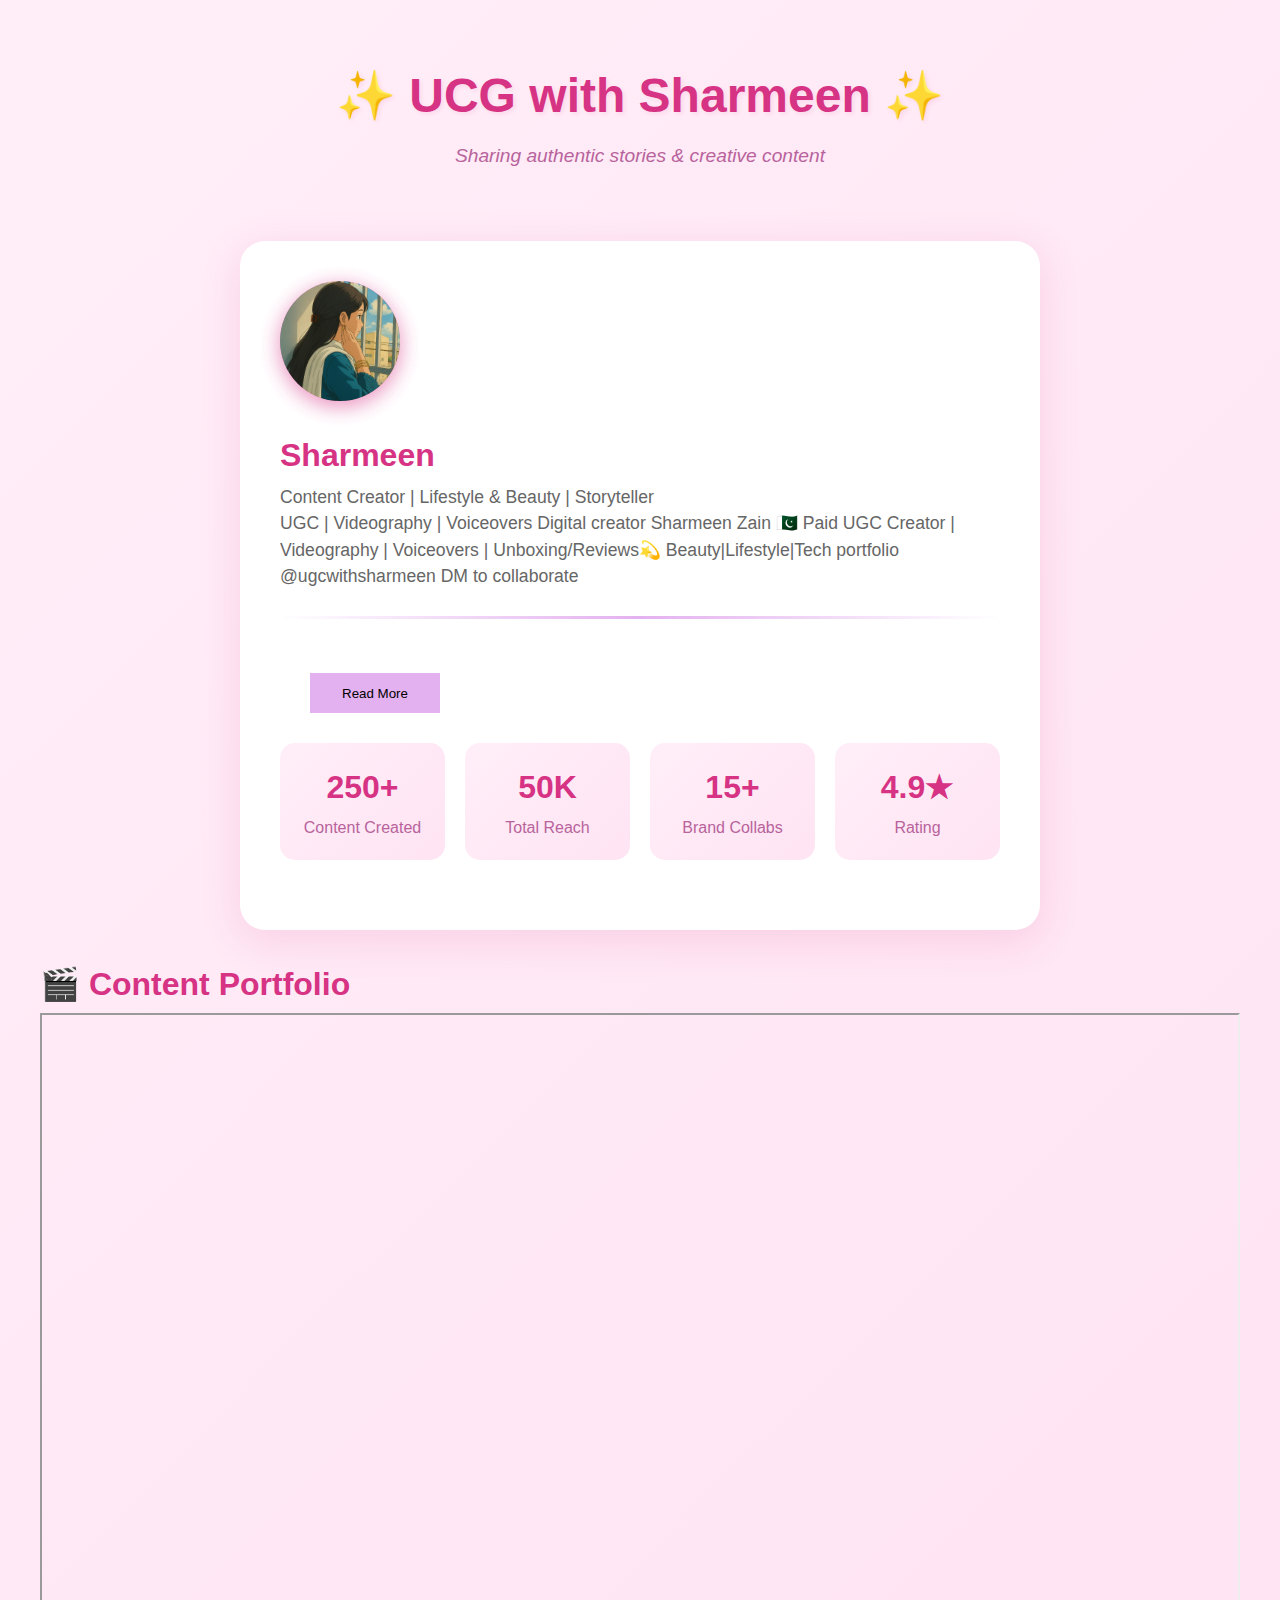
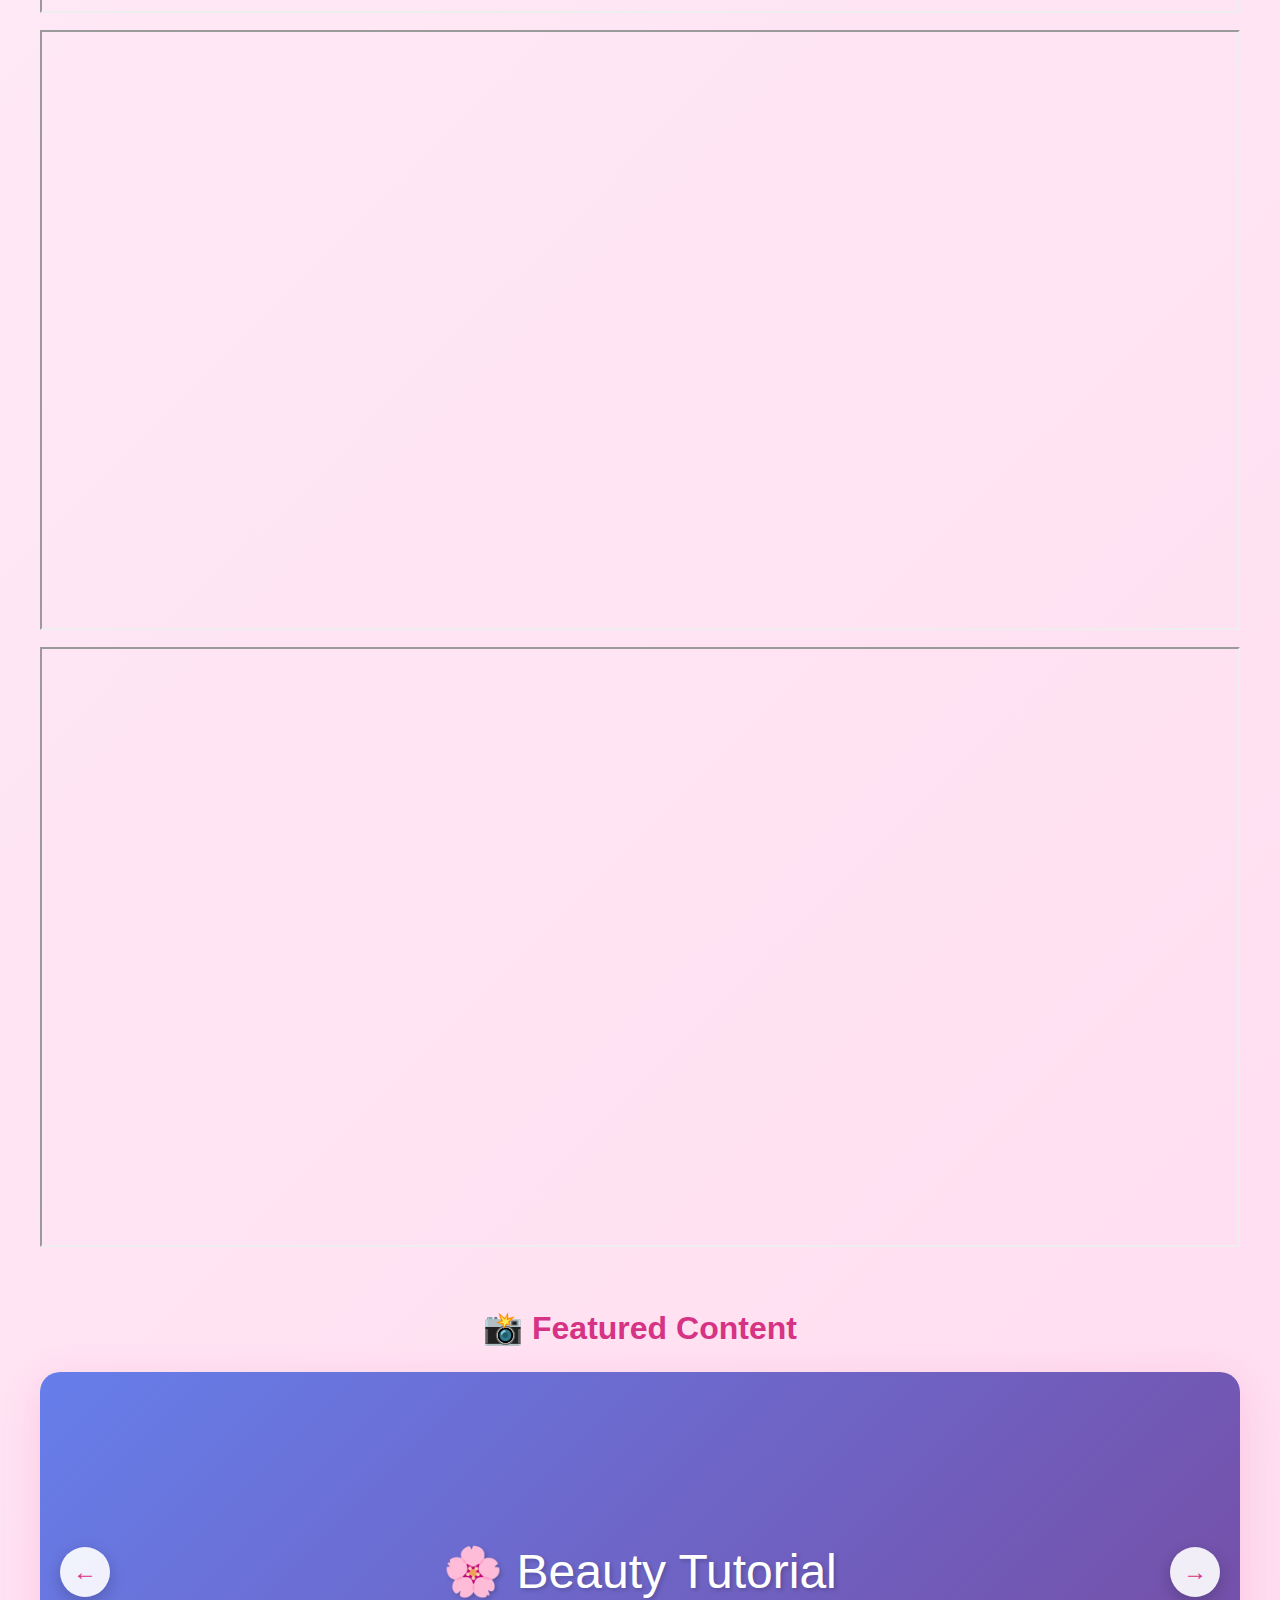
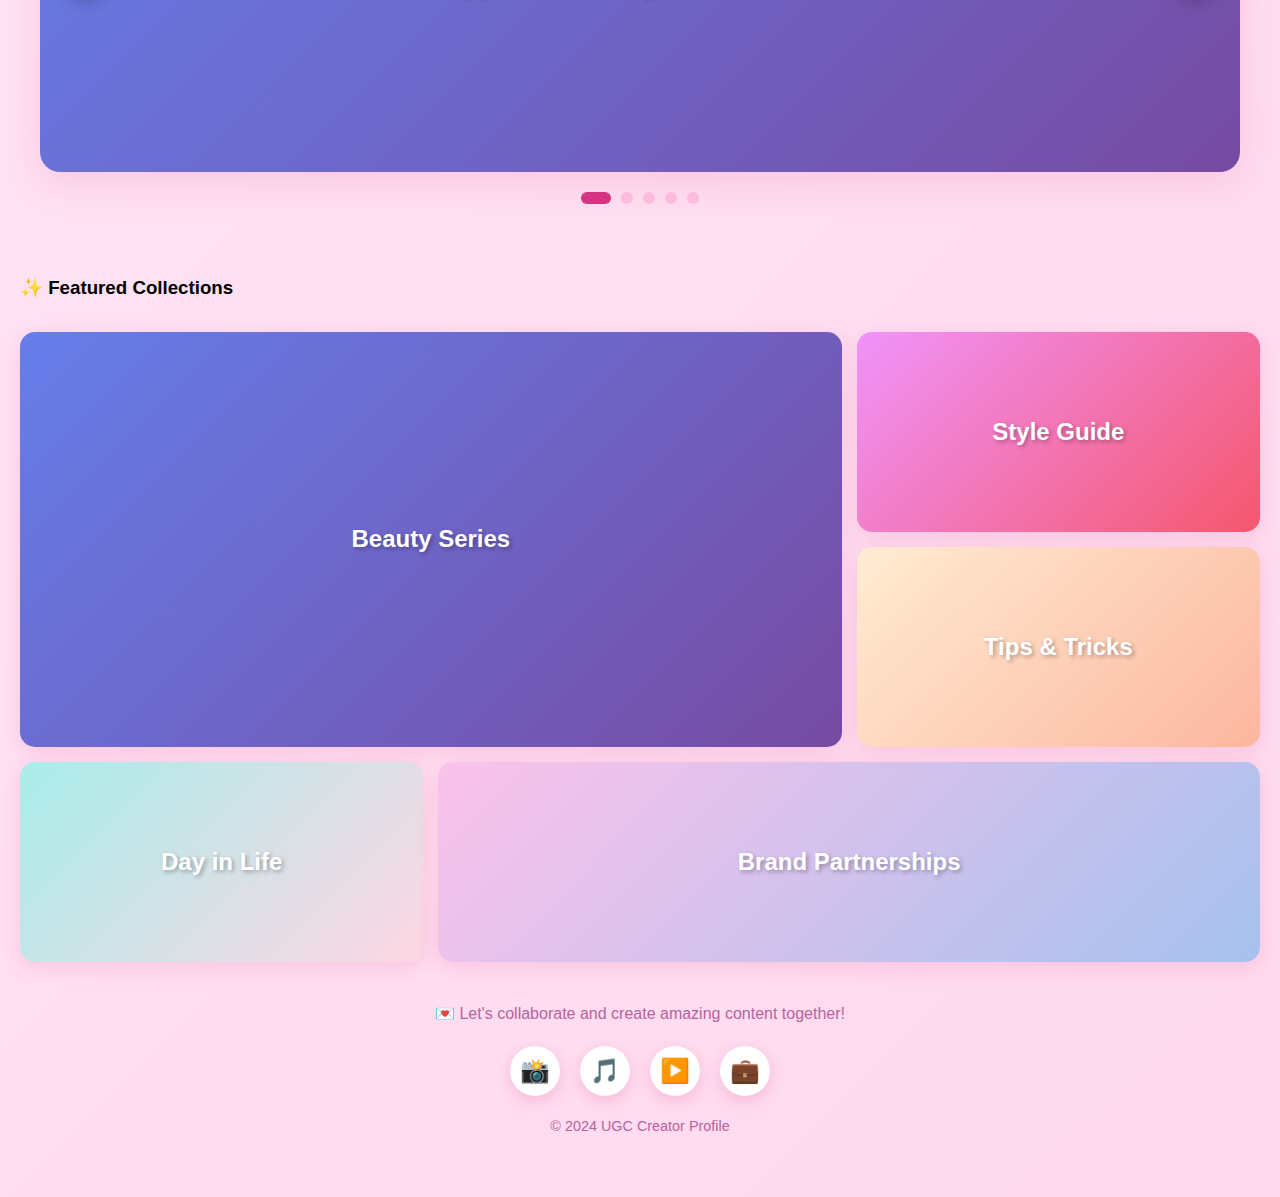
<file: index.html>
<!DOCTYPE html>
<html lang="en">
<head>
    <meta charset="UTF-8">
    <meta http-equiv="X-UA-Compatible" content="IE=edge">
    <meta name="viewport" content="width=device-width, initial-scale=1.0">
    <link rel="stylesheet" href="css/style-home.css">
    <title>Sharmeen</title>
</head>
<body>
    <body>
        <div class="container">
            <header>
                <h1>✨ UCG with Sharmeen  ✨</h1>
                <p class="tagline">Sharing authentic stories & creative content</p>
            </header>
    
            <div class="profile-card">
                <div class="profile-header">
                    <div class="profile-image"><img class="profile-image" src="images/sharmee.jpg"></div>
                    <div class="profile-info">
                        <h2>Sharmeen</h2>
                        <p>Content Creator | Lifestyle & Beauty | Storyteller</p>
                        <p> 
                            UGC | Videography | Voiceovers
                            Digital creator
                            Sharmeen Zain 🇵🇰
                            Paid UGC Creator | Videography | Voiceovers | Unboxing/Reviews💫
                            Beauty|Lifestyle|Tech
                            portfolio @ugcwithsharmeen
                            DM to collaborate <br> <br>
                            <div class="hr-2"></div> 
                        </p>
                        <br>
                    </div>
                    <br>
                    <div>
                       
                        <a href="https://www.instagram.com/sharmeens_desk_ugc/"> 
                        <button class="custom-btn btn-5"><span>Read More</span></button></a>
                    </div>
                   
                </div>
                
                <div class="stats">
                    <div class="stat-card">
                        <div class="stat-number">250+</div>
                        <div class="stat-label">Content Created</div>
                    </div>
                    <div class="stat-card">
                        <div class="stat-number">50K</div>
                        <div class="stat-label">Total Reach</div>
                    </div>
                    <div class="stat-card">
                        <div class="stat-number">15+</div>
                        <div class="stat-label">Brand Collabs</div>
                    </div>
                    <div class="stat-card">
                        <div class="stat-number">4.9★</div>
                        <div class="stat-label">Rating</div>
                    </div>
                </div>
            </div>
            <h2 class="profile-txt">🎬 Content Portfolio</h2>
            <div class="row-3 content-grid bg-2">
                
                <div class="grid-item-1">
                        <iframe 
                        src="https://drive.google.com/file/d/1WQyHKrKH6-Yj9OWZIprB-U641HfsEWWf/preview"
                        width="100%" 
                        height="600px"
                        allow="autoplay">
                    </iframe>

                </div> 
        
                    <div class="grid-item-1">
                    <iframe 
                    src="https://drive.google.com/file/d/11tLUpIEtMWGNTzFT1V3c-8XjsCdONp6o/preview"
                    width="100%" 
                    height="600px"
                    allow="autoplay">
                </iframe>
            

            </div>
            <div class="grid-item-1">
                <iframe 
                src="https://drive.google.com/file/d/1slEnqghO3OTyUtLFuBJqBEH632_c6k13/preview"
                width="100%" 
                height="600px"
                allow="autoplay">
            </iframe>
        
        </div>
        </div> 
        
    
            <div class="slider-section">
                <h3>📸 Featured Content</h3>
                <div class="slider-container">
                    <div class="slider" id="slider">
                        <div class="slide" style="background: linear-gradient(135deg, #667eea 0%, #764ba2 100%);">
                            🌸 Beauty Tutorial
                        </div>
                        <div class="slide" style="background: linear-gradient(135deg, #f093fb 0%, #f5576c 100%);">
                            👗 Fashion Lookbook
                        </div>
                        <div class="slide" style="background: linear-gradient(135deg, #ffecd2 0%, #fcb69f 100%);">
                            🎨 Lifestyle Vlog
                        </div>
                        <div class="slide" style="background: linear-gradient(135deg, #a8edea 0%, #fed6e3 100%);">
                            💄 Product Review
                        </div>
                        <div class="slide" style="background: linear-gradient(135deg, #fbc2eb 0%, #a6c1ee 100%);">
                            ✨ Brand Campaign
                        </div>
                    </div>
                    <div class="slider-controls">
                        <button class="slider-btn" onclick="previousSlide()">←</button>
                        <button class="slider-btn" onclick="nextSlide()">→</button>
                    </div>
                </div>
                <div class="slider-dots" id="dots"></div>
            </div>
         
    
       </div>
          
                <h3>✨ Featured Collections</h3>
                <div class="featured-grid">
                    <div class="featured-item">
                        <div class="featured-label">Beauty Series</div>
                    </div>
                    <div class="featured-item">
                        <div class="featured-label">Style Guide</div>
                    </div>
                    <div class="featured-item">
                        <div class="featured-label">Tips & Tricks</div>
                    </div>
                    <div class="featured-item">
                        <div class="featured-label">Day in Life</div>
                    </div>
                    <div class="featured-item">
                        <div class="featured-label">Brand Partnerships</div>
                    </div>
                </div>
            </div>
    
            <footer>
                <p>💌 Let's collaborate and create amazing content together!</p>
                <div class="social-links">
                    <a href="#" class="social-btn">📸</a>
                    <a href="#" class="social-btn">🎵</a>
                    <a href="#" class="social-btn">▶️</a>
                    <a href="#" class="social-btn">💼</a>
                </div>
                <p style="margin-top: 20px; font-size: 0.9em;">© 2024 UGC Creator Profile</p>
            </footer>
        </div>
</body>
</html>


<script src="js/clo-exs.js"></script>
</file>
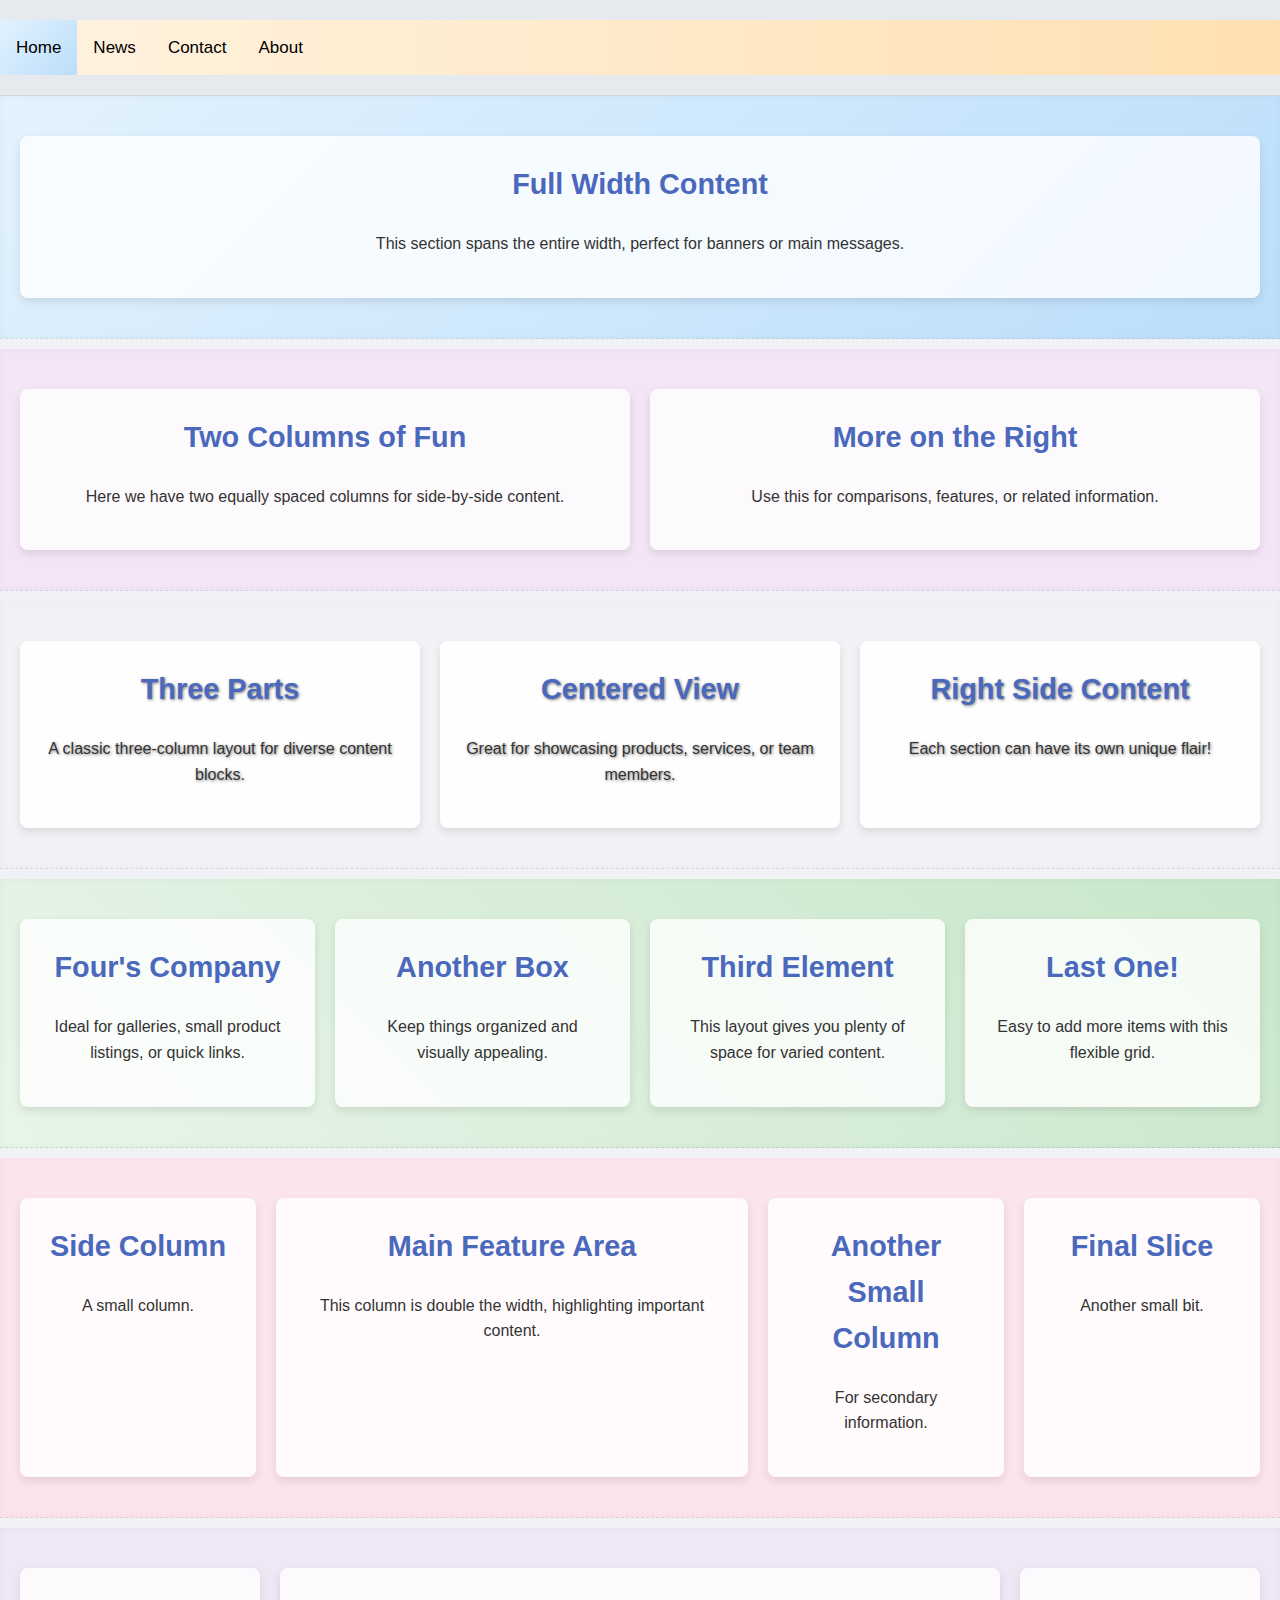
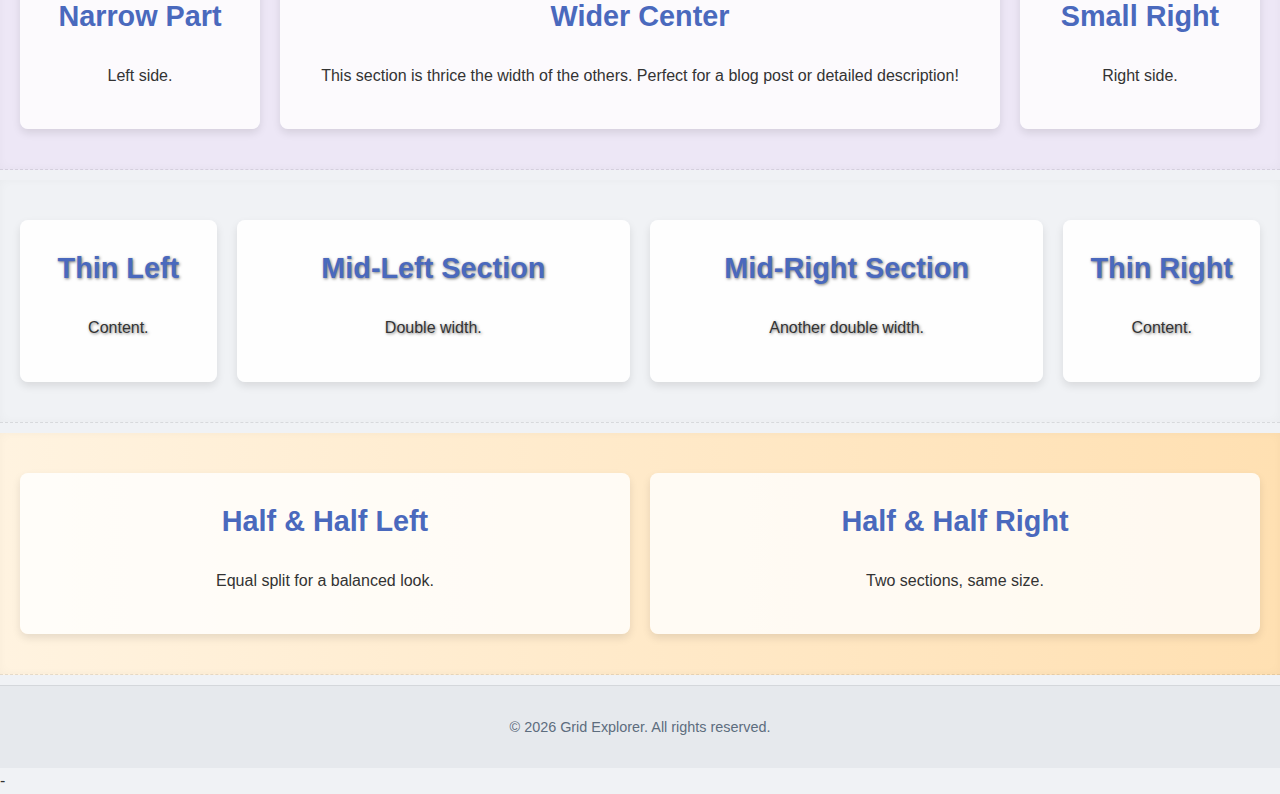
<file: a.html>
<!DOCTYPE html>
<html lang="en">
<head>
    <meta charset="UTF-8">
    <meta name="viewport" content="width=device-width, initial-scale=1.0">
    <title>Dynamic Grid Layout Website</title>
    <link rel="stylesheet" href="css/style.css">
    <link rel="stylesheet" href="https://cdnjs.cloudflare.com/ajax/libs/font-awesome/4.7.0/css/font-awesome.min.css">
</head>
<body>
    <header class="header">
        <div class="topnav" id="myTopnav">
            <a href="#home" class="active">Home</a>
            <a href="#news">News</a>
            <a href="#contact">Contact</a>
            <a href="#about">About</a>
            <a href="javascript:void(0);" class="icon" onclick="myFunction()">
              <i class="fa fa-bars"></i>
            </a>
          </div>
          
    </header>

    <main>
        <section class="grid-section row-1 bg-gradient-1">
            <div class="grid-item grid-item-1">
                <h2>Full Width Content</h2>
                <p>This section spans the entire width, perfect for banners or main messages.</p>
            </div>
        </section>

        <section class="grid-section row-2 bg-pattern-1">
            <div class="grid-item grid-item-2">
                <h2>Two Columns of Fun</h2>
                <p>Here we have two equally spaced columns for side-by-side content.</p>
            </div>
            <div class="grid-item grid-item-3">
                <h2>More on the Right</h2>
                <p>Use this for comparisons, features, or related information.</p>
            </div>
        </section>

        <section class="grid-section row-3 bg-image-1">
            <div class="grid-item grid-item-4">
                <h2>Three Parts</h2>
                <p>A classic three-column layout for diverse content blocks.</p>
            </div>
            <div class="grid-item grid-item-5">
                <h2>Centered View</h2>
                <p>Great for showcasing products, services, or team members.</p>
            </div>
            <div class="grid-item grid-item-6">
                <h2>Right Side Content</h2>
                <p>Each section can have its own unique flair!</p>
            </div>
        </section>

        <section class="grid-section row-4 bg-gradient-2">
            <div class="grid-item grid-item-7">
                <h2>Four's Company</h2>
                <p>Ideal for galleries, small product listings, or quick links.</p>
            </div>
            <div class="grid-item grid-item-8">
                <h2>Another Box</h2>
                <p>Keep things organized and visually appealing.</p>
            </div>
            <div class="grid-item grid-item-9">
                <h2>Third Element</h2>
                <p>This layout gives you plenty of space for varied content.</p>
            </div>
            <div class="grid-item grid-item-10">
                <h2>Last One!</h2>
                <p>Easy to add more items with this flexible grid.</p>
            </div>
        </section>

        <section class="grid-section row-5 bg-color-1">
            <div class="grid-item grid-item-11">
                <h2>Side Column</h2>
                <p>A small column.</p>
            </div>
            <div class="grid-item grid-item-12">
                <h2>Main Feature Area</h2>
                <p>This column is double the width, highlighting important content.</p>
            </div>
            <div class="grid-item grid-item-13">
                <h2>Another Small Column</h2>
                <p>For secondary information.</p>
            </div>
            <div class="grid-item grid-item-14">
                <h2>Final Slice</h2>
                <p>Another small bit.</p>
            </div>
        </section>

        <section class="grid-section row-6 bg-pattern-2">
            <div class="grid-item grid-item-15">
                <h2>Narrow Part</h2>
                <p>Left side.</p>
            </div>
            <div class="grid-item grid-item-16">
                <h2>Wider Center</h2>
                <p>This section is thrice the width of the others. Perfect for a blog post or detailed description!</p>
            </div>
            <div class="grid-item grid-item-17">
                <h2>Small Right</h2>
                <p>Right side.</p>
            </div>
        </section>

        <section class="grid-section row-7 bg-image-2">
            <div class="grid-item grid-item-18">
                <h2>Thin Left</h2>
                <p>Content.</p>
            </div>
            <div class="grid-item grid-item-19">
                <h2>Mid-Left Section</h2>
                <p>Double width.</p>
            </div>
            <div class="grid-item grid-item-20">
                <h2>Mid-Right Section</h2>
                <p>Another double width.</p>
            </div>
            <div class="grid-item grid-item-21">
                <h2>Thin Right</h2>
                <p>Content.</p>
            </div>
        </section>

        <section class="grid-section row-8 bg-gradient-3">
            <div class="grid-item grid-item-22">
                <h2>Half & Half Left</h2>
                <p>Equal split for a balanced look.</p>
            </div>
            <div class="grid-item grid-item-23">
                <h2>Half & Half Right</h2>
                <p>Two sections, same size.</p>
            </div>
        </section>
    </main>

    <footer class="footer">
        <p>&copy; <span id="currentYear"></span> Grid Explorer. All rights reserved.</p>
    </footer>
    <script src="js/script.js"></script> -
    <!-- Script.js can be linked here if you still want its functionality -->
    <!-- <script src="script.js"></script> -->
</body>
</html>



<script>
    function myFunction() {
      var x = document.getElementById("myTopnav");
      if (x.className === "topnav") {
        x.className += " responsive";
      } else {
        x.className = "topnav";
      }
    }
    </script>
</file>
<file: css/style-home.css>
* {
    margin: 0;
    padding: 0;
    box-sizing: border-box;
}

body {
    font-family: 'Segoe UI', Tahoma, Geneva, Verdana, sans-serif;
    background: linear-gradient(135deg, #ffeef8 0%, #ffe4f3 50%, #ffd9ef 100%);
    min-height: 100vh;
    padding: 20px;
    line-height: 1.5;

}

.container {
    max-width: 1200px;
    margin: 0 auto;
}

/* Header Section */
header {
    text-align: center;
    padding: 40px 20px;
    animation: fadeInDown 1s ease-out;
}

h1 {
    color: #d63384;
    font-size: 3em;
    margin-bottom: 10px;
    text-shadow: 2px 2px 4px rgba(214, 51, 132, 0.1);
}

.tagline {
    color: #b8639c;
    font-size: 1.2em;
    font-style: italic;
}

/* Profile Card */
.profile-card {
    background: white;
    border-radius: 25px;
    padding: 40px;
    margin: 30px auto;
    box-shadow: 0 10px 40px rgba(214, 51, 132, 0.15);
    animation: fadeInUp 1s ease-out;
    max-width: 800px;
}

.profile-header {
    display: flex;
    align-items: center;
    gap: 30px;
    margin-bottom: 30px;
    flex-wrap: wrap;
}

.profile-image {
    width: 120px;
    height: 120px;
    border-radius: 50%;
    background: linear-gradient(135deg, #f093fb 0%, #f5576c 100%);
    display: flex;
    align-items: center;
    justify-content: center;
    font-size: 3em;
    color: white;
    box-shadow: 0 5px 20px rgba(214, 51, 132, 0.3);
    animation: pulse 2s infinite;
}

.profile-info h2 {
    color: #d63384;
    font-size: 2em;
    margin-bottom: 5px;
}

.profile-info p {
    color: #666;
    font-size: 1.1em;
}
.profile-txt{
    color: #d63384;
    font-size: 2em;
    margin-bottom: 5px;
}

.stats {
    display: grid;
    grid-template-columns: repeat(auto-fit, minmax(150px, 1fr));
    gap: 20px;
    margin: 30px 0;
}

.stat-card {
    background: linear-gradient(135deg, #ffeef8 0%, #ffe4f3 100%);
    padding: 20px;
    border-radius: 15px;
    text-align: center;
    transition: transform 0.3s ease, box-shadow 0.3s ease;
}

.stat-card:hover {
    transform: translateY(-5px);
    box-shadow: 0 10px 25px rgba(214, 51, 132, 0.2);
}

.stat-number {
    font-size: 2em;
    font-weight: bold;
    color: #d63384;
}

.stat-label {
    color: #b8639c;
    margin-top: 5px;
}

/* Image Slider */
.slider-section {
    margin: 50px 0;
    animation: fadeIn 1.5s ease-out;
}

.slider-section h3 {
    color: #d63384;
    font-size: 2em;
    margin-bottom: 20px;
    text-align: center;
}

.slider-container {
    position: relative;
    overflow: hidden;
    border-radius: 20px;
    background: white;
    box-shadow: 0 10px 40px rgba(214, 51, 132, 0.15);
}

.slider {
    display: flex;
    transition: transform 0.5s ease-in-out;
}

.slide {
    min-width: 100%;
    height: 400px;
    background: linear-gradient(135deg, #a8edea 0%, #fed6e3 100%);
    display: flex;
    align-items: center;
    justify-content: center;
    font-size: 3em;
    color: white;
    text-shadow: 2px 2px 4px rgba(0,0,0,0.2);
}

.slider-controls {
    position: absolute;
    width: 100%;
    top: 50%;
    transform: translateY(-50%);
    display: flex;
    justify-content: space-between;
    padding: 0 20px;
}

.slider-btn {
    background: rgba(255, 255, 255, 0.9);
    border: none;
    width: 50px;
    height: 50px;
    border-radius: 50%;
    cursor: pointer;
    font-size: 1.5em;
    color: #d63384;
    box-shadow: 0 5px 15px rgba(0,0,0,0.2);
    transition: all 0.3s ease;
}

.slider-btn:hover {
    background: #d63384;
    color: white;
    transform: scale(1.1);
}

.slider-dots {
    display: flex;
    justify-content: center;
    gap: 10px;
    padding: 20px;
}

.dot {
    width: 12px;
    height: 12px;
    border-radius: 50%;
    background: #ffc0e0;
    cursor: pointer;
    transition: all 0.3s ease;
}

.dot.active {
    background: #d63384;
    width: 30px;
    border-radius: 6px;
}

/* Grid Gallery */
.gallery-section {
    margin: 50px 0;
    animation: fadeIn 2s ease-out;
}

.gallery-section h3 {
    color: #d63384;
    font-size: 2em;
    margin-bottom: 30px;
    text-align: center;
}

.gallery-grid {
    display: grid;
    grid-template-columns: repeat(auto-fit, minmax(250px, 1fr));
    gap: 20px;
    margin-bottom: 30px;
}

.gallery-item {
    position: relative;
    height: 300px;
    border-radius: 15px;
    overflow: hidden;
    box-shadow: 0 5px 20px rgba(214, 51, 132, 0.15);
    cursor: pointer;
    transition: transform 0.3s ease;
}

.gallery-item:hover {
    transform: scale(1.05);
}

.gallery-item::before {
    content: '';
    position: absolute;
    top: 0;
    left: 0;
    width: 100%;
    height: 100%;
    background: linear-gradient(135deg, 
        rgba(240, 147, 251, 0.8) 0%, 
        rgba(245, 87, 108, 0.8) 100%);
    opacity: 0;
    transition: opacity 0.3s ease;
}

.gallery-item:hover::before {
    opacity: 1;
}

.gallery-content {
    position: absolute;
    bottom: 0;
    left: 0;
    right: 0;
    padding: 20px;
    color: white;
    background: linear-gradient(to top, rgba(0,0,0,0.7), transparent);
    transform: translateY(100%);
    transition: transform 0.3s ease;
}

.gallery-item:hover .gallery-content {
    transform: translateY(0);
}

.gallery-item:nth-child(1) {
    background: linear-gradient(135deg, #fbc2eb 0%, #a6c1ee 100%);
}

.gallery-item:nth-child(2) {
    background: linear-gradient(135deg, #f093fb 0%, #f5576c 100%);
}

.gallery-item:nth-child(3) {
    background: linear-gradient(135deg, #ffecd2 0%, #fcb69f 100%);
}

.gallery-item:nth-child(4) {
    background: linear-gradient(135deg, #ff9a9e 0%, #fecfef 100%);
}

.gallery-item:nth-child(5) {
    background: linear-gradient(135deg, #a8edea 0%, #fed6e3 100%);
}

.gallery-item:nth-child(6) {
    background: linear-gradient(135deg, #ffeef8 0%, #d299c2 100%);
}

/* Featured Grid */
.featured-grid {
    display: grid;
    grid-template-columns: repeat(3, 1fr);
    grid-template-rows: repeat(3, 200px);
    gap: 15px;
    margin-top: 30px;
}

.featured-item {
    border-radius: 15px;
    overflow: hidden;
    position: relative;
    box-shadow: 0 5px 20px rgba(214, 51, 132, 0.15);
    animation: scaleIn 0.5s ease-out;
    animation-fill-mode: both;
}

.featured-item:nth-child(1) {
    grid-column: 1 / 3;
    grid-row: 1 / 3;
    background: linear-gradient(135deg, #667eea 0%, #764ba2 100%);
    animation-delay: 0.1s;
}

.featured-item:nth-child(2) {
    background: linear-gradient(135deg, #f093fb 0%, #f5576c 100%);
    animation-delay: 0.2s;
}

.featured-item:nth-child(3) {
    background: linear-gradient(135deg, #ffecd2 0%, #fcb69f 100%);
    animation-delay: 0.3s;
}

.featured-item:nth-child(4) {
    background: linear-gradient(135deg, #a8edea 0%, #fed6e3 100%);
    animation-delay: 0.4s;
}

.featured-item:nth-child(5) {
    grid-column: 2 / 4;
    background: linear-gradient(135deg, #fbc2eb 0%, #a6c1ee 100%);
    animation-delay: 0.5s;
}

.featured-label {
    position: absolute;
    top: 50%;
    left: 50%;
    transform: translate(-50%, -50%);
    color: white;
    font-size: 1.5em;
    font-weight: bold;
    text-shadow: 2px 2px 4px rgba(0,0,0,0.3);
}

/* Animations */
@keyframes fadeInDown {
    from {
        opacity: 0;
        transform: translateY(-30px);
    }
    to {
        opacity: 1;
        transform: translateY(0);
    }
}

@keyframes fadeInUp {
    from {
        opacity: 0;
        transform: translateY(30px);
    }
    to {
        opacity: 1;
        transform: translateY(0);
    }
}

@keyframes fadeIn {
    from {
        opacity: 0;
    }
    to {
        opacity: 1;
    }
}

@keyframes pulse {
    0%, 100% {
        transform: scale(1);
    }
    50% {
        transform: scale(1.05);
    }
}

@keyframes scaleIn {
    from {
        opacity: 0;
        transform: scale(0.8);
    }
    to {
        opacity: 1;
        transform: scale(1);
    }
}

/* Responsive */
@media (max-width: 768px) {
    h1 {
        font-size: 2em;
    }

    .profile-header {
        flex-direction: column;
        text-align: center;
    }

    .featured-grid {
        grid-template-columns: 1fr;
        grid-template-rows: auto;
    }

    .featured-item:nth-child(1),
    .featured-item:nth-child(5) {
        grid-column: 1;
        min-height: 200px;
    }

    .slider-btn {
        width: 40px;
        height: 40px;
        font-size: 1.2em;
    }
}

/* Footer */
footer {
    text-align: center;
    padding: 40px 20px;
    color: #b8639c;
    animation: fadeIn 2s ease-out;
}

.social-links {
    display: flex;
    justify-content: center;
    gap: 20px;
    margin-top: 20px;
}

.social-btn {
    width: 50px;
    height: 50px;
    border-radius: 50%;
    background: white;
    display: flex;
    align-items: center;
    justify-content: center;
    color: #d63384;
    text-decoration: none;
    font-size: 1.5em;
    box-shadow: 0 5px 15px rgba(214, 51, 132, 0.2);
    transition: all 0.3s ease;
}

.social-btn:hover {
    background: #d63384;
    color: white;
    transform: translateY(-5px);
}


  /* Grid Content */
  .content-grid {
    display: grid;
    gap: 10px;
  }
  
 

c

  .hr-1{
    border: 5px solid #E4B1F0;

    
  }

 
  .hr-2{
    border: 0;   height: 3px; background-image: linear-gradient(to right, rgba(255, 0, 0, 0), rgba(228, 177, 240), rgba(255, 0, 0, 0));
   }

.btn-5 {
    width: 130px;
    height: 40px;
    line-height: 42px;
    padding: 0;
    border: none;
    background: rgba(228, 177, 240);
  background: linear-gradient(0deg, rgba(228, 177, 240) 0%, rgba(228, 177, 240) 100%);
  }
  .btn-5:hover {
    color: #000000;
    background: transparent;
     box-shadow:none;
  }
  .btn-5:before,
  .btn-5:after{
    content:'';
    position:absolute;
    top:0;
    right:0;
    height:2px;
    width:0;
    background:#E4B1F0;
    box-shadow:
     -1px -1px 5px 0px #fff,
     7px 7px 20px 0px #0003,
     4px 4px 5px 0px #0002;
    transition:200ms ease all;
  }
  .btn-5:after{
    right:inherit;
    top:inherit;
    left:0;
    bottom:0;
  }
  .btn-5:hover:before,
  .btn-5:hover:after{
    width:100%;
    transition:800ms ease all;
  }
  

  .text-1{
    font-family: cursive;
    font-size: larger;
    color: rgb(0, 0, 0);
    font-style: italic;
    line-height: 1.5;
    text-align: center;
    padding: 50px;
    margin: 50px;
  }




/* CSS */
.button-89 {
  --b: 3px;   /* border thickness */
  --s: .45em; /* size of the corner */
  --color: #373B44;
  
  padding: calc(.5em + var(--s)) calc(.9em + var(--s));
  color: var(--color);
  --_p: var(--s);
  background:
    conic-gradient(from 90deg at var(--b) var(--b),#0000 90deg,var(--color) 0)
    var(--_p) var(--_p)/calc(100% - var(--b) - 2*var(--_p)) calc(100% - var(--b) - 2*var(--_p));
  transition: .3s linear, color 0s, background-color 0s;
  outline: var(--b) solid #0000;
  outline-offset: .6em;
  font-size: 16px;

  border: 0;

  user-select: none;
  -webkit-user-select: none;
  touch-action: manipulation;
}

.button-89:hover,
.button-89:focus-visible{
  --_p: 0px;
  outline-color: var(--color);
  outline-offset: .05em;
}

.button-89:active {
  background: var(--color);
  color: #fff;
}






/* CSS */
.button-62 {
  background: linear-gradient(to bottom right, #EF4765, #FF9A5A);
  border: 0;
  border-radius: 12px;
  color: #FFFFFF;
  cursor: pointer;
  display: inline-block;
  font-family: -apple-system,system-ui,"Segoe UI",Roboto,Helvetica,Arial,sans-serif;
  font-size: 16px;
  font-weight: 500;
  line-height: 2.5;
  outline: transparent;
  padding: 0 1rem;
  text-align: center;
  text-decoration: none;
  transition: box-shadow .2s ease-in-out;
  user-select: none;
  -webkit-user-select: none;
  touch-action: manipulation;
  white-space: nowrap;
}

.button-62:not([disabled]):focus {
  box-shadow: 0 0 .25rem rgba(0, 0, 0, 0.5), -.125rem -.125rem 1rem rgba(239, 71, 101, 0.5), .125rem .125rem 1rem rgba(255, 154, 90, 0.5);
}

.button-62:not([disabled]):hover {
  box-shadow: 0 0 .25rem rgba(0, 0, 0, 0.5), -.125rem -.125rem 1rem rgba(239, 71, 101, 0.5), .125rem .125rem 1rem rgba(255, 154, 90, 0.5);
}
</file>
<file: css/style.css>
/* General Body and Base Grid Setup */
body {
    margin: 0;
    font-family: 'Segoe UI', Tahoma, Geneva, Verdana, sans-serif;
    display: grid;
    grid-template-rows: auto 1fr auto; /* Header, Main Content Area, Footer */
    min-height: 100vh;
    background-color: #f0f2f5; /* Very light gray for the overall body */
    color: #333; /* Dark gray for general text */
    line-height: 1.6;
}
.topnav {
    overflow: hidden;
    background: linear-gradient(90deg, #fff3e0 0%, #ffe0b2 100%); /* Light orange gradient */
  }
  
  .topnav a {
    float: left;
    display: block;
    color: #000000;
    text-align: center;
    padding: 14px 16px;
    text-decoration: none;
    font-size: 17px;
  }
  
  .topnav a:hover {
    background: linear-gradient(135deg, #e3f2fd 0%, #bbdefb 100%); /* Light blue gradient */
    color: black;
  }
  
  .topnav a.active {
    background: linear-gradient(135deg, #e3f2fd 0%, #bbdefb 100%); /* Light blue gradient */
    color: rgb(0, 0, 0);
  }
  
  .topnav .icon {
    display: none;
  }
  
  @media screen and (max-width: 600px) {
    .topnav a:not(:first-child) {display: none;}
    .topnav a.icon {
      float: right;
      display: block;
    }
  }
  
  @media screen and (max-width: 600px) {
    .topnav.responsive {position: relative;}
    .topnav.responsive .icon {
      position: absolute;
      right: 0;
      top: 0;
    }
    .topnav.responsive a {
      float: none;
      display: block;
      text-align: left;
    }
  }
/* Header and Footer Styling (Light Theme) */
.header {
    background-color: #e6e9ed; /* Light header background */
    color: #2c3e50; /* Darker text for header */
    padding: 20px 0;
    text-align: center;
    border-bottom: 1px solid #d4d7db;
    box-shadow: 0 2px 4px rgba(0,0,0,0.05);
}

.header h1 {
    margin: 0;
    font-size: 2.5em;
    font-weight: 300;
}

.footer {
    background-color: #e6e9ed; /* Light footer background */
    color: #5d6d7e; /* Slightly lighter text for footer */
    padding: 15px 0;
    text-align: center;
    border-top: 1px solid #d4d7db;
    font-size: 0.9em;
}

/* Main Content Area Styling */
main {
    display: flex;
    flex-direction: column; /* Stack sections vertically */
}

.grid-section {
    display: grid;
    gap: 20px; /* Space between grid items */
    padding: 40px 20px; /* Padding around each section */
    margin-bottom: 10px; /* Small space between sections */
    border-bottom: 1px dashed rgba(0, 0, 0, 0.1);
    box-shadow: inset 0 0 10px rgba(0, 0, 0, 0.03); /* Subtle inner shadow */
}

.grid-item {
    background-color: rgba(255, 255, 255, 0.8); /* Semi-transparent white for items */
    padding: 25px;
    border-radius: 8px;
    text-align: center;
    box-shadow: 0 4px 8px rgba(0, 0, 0, 0.1);
    transition: transform 0.2s ease, box-shadow 0.2s ease;
}

.grid-item:hover {
    transform: translateY(-5px);
    box-shadow: 0 6px 12px rgba(0, 0, 0, 0.15);
}

.grid-item h2 {
    color: #4a69bd; /* A pleasant blue for headings */
    margin-top: 0;
    font-size: 1.8em;
}

/* Backgrounds for Sections - Light & Colorful */

/* Gradients */
.bg-gradient-1 {
    background: linear-gradient(135deg, #e3f2fd 0%, #bbdefb 100%); /* Light blue gradient */
}
.bg-gradient-2 {
    background: linear-gradient(45deg, #e8f5e9 0%, #c8e6c9 100%); /* Light green gradient */
}
.bg-gradient-3 {
    background: linear-gradient(90deg, #fff3e0 0%, #ffe0b2 100%); /* Light orange gradient */
}

/* Solid Light Colors */
.bg-color-1 {
    background-color: #fce4ec; /* Light pink */
}

/* Background Patterns (replace with actual image paths or use placeholders) */
.bg-pattern-1 {
    background-image: url('https://www.transparenttextures.com/patterns/clean-textile.png'); /* Example pattern */
    background-repeat: repeat;
    background-color: #f3e5f5; /* Light purple fallback */
}
.bg-pattern-2 {
    background-image: url('https://www.transparenttextures.com/patterns/light-checkered-tiles.png'); /* Example pattern */
    background-repeat: repeat;
    background-color: #ede7f6; /* Light indigo fallback */
}

/* Background Images (replace with actual image paths or use placeholders) */
.bg-image-1 {
    background-image: url('https://picsum.photos/seed/grid1/1200/600'); /* Example image */
    background-size: cover;
    background-position: center;
    background-repeat: no-repeat;
    background-attachment: fixed; /* Parallax effect */
    color: #fff; /* White text over dark image */
    text-shadow: 1px 1px 3px rgba(0,0,0,0.5);
}
.bg-image-1 .grid-item {
    background-color: rgba(255, 255, 255, 0.9); /* More opaque for readability */
    color: #333;
}

.bg-image-2 {
    background-image: url('https://picsum.photos/seed/grid2/1200/600'); /* Example image */
    background-size: cover;
    background-position: center;
    background-repeat: no-repeat;
    background-attachment: scroll;
    color: #fff;
    text-shadow: 1px 1px 3px rgba(0,0,0,0.5);
}
.bg-image-2 .grid-item {
    background-color: rgba(255, 255, 255, 0.9); /* More opaque for readability */
    color: #333;
}

/* Desktop View - Grid Configurations */
@media screen and (min-width: 768px) {
  
    /* 1 column, 1 row (remains the same as default grid) */
    .row-1 {
        grid-template-columns: 1fr;
    }
  
    /* 2 columns, 1 row */
    .row-2 {
        grid-template-columns: 1fr 1fr;
    }
  
    /* 3 columns, 1 row */
    .row-3 {
        grid-template-columns: 1fr 1fr 1fr;
    }
  
    /* 4 columns, 1 row */
    .row-4 {
        grid-template-columns: 1fr 1fr 1fr 1fr;
    }
  
    /* 5 columns, 1 row (note: your original had 4 `1fr` but defined as row-5, I've adjusted to match 5 columns with a 1-2-1-1 split) */
    .row-5 {
      grid-template-columns: 1fr 2fr 1fr 1fr; /* This creates 4 columns, total 5 units */
    }

    /* 6 columns, 1 row (note: your original defined 3 columns with 1-3-1 split, I've kept that interpretation) */
    .row-6 {
      grid-template-columns: 1fr 3fr 1fr; /* This creates 3 columns, total 5 units */
    }

    /* 7 columns, 1 row (note: your original defined 4 columns with 1-2-2-1 split, I've kept that interpretation) */
    .row-7 {
      grid-template-columns: 1fr 2fr 2fr 1fr; /* This creates 4 columns, total 6 units */
    }

    /* 8 columns, 1 row (note: your original defined 2 columns with 2-2 split, I've kept that interpretation) */
    .row-8 {
      grid-template-columns: 2fr 2fr; /* This creates 2 columns, total 4 units */
    }
}

/* Mobile View adjustments (below 768px) */
@media screen and (max-width: 767px) {
    .grid-section {
        grid-template-columns: 1fr; /* All sections stack to 1 column on mobile */
        padding: 20px 15px;
    }

    .header h1 {
        font-size: 1.8em;
    }

    .grid-item h2 {
        font-size: 1.5em;
    }
}
</file>
